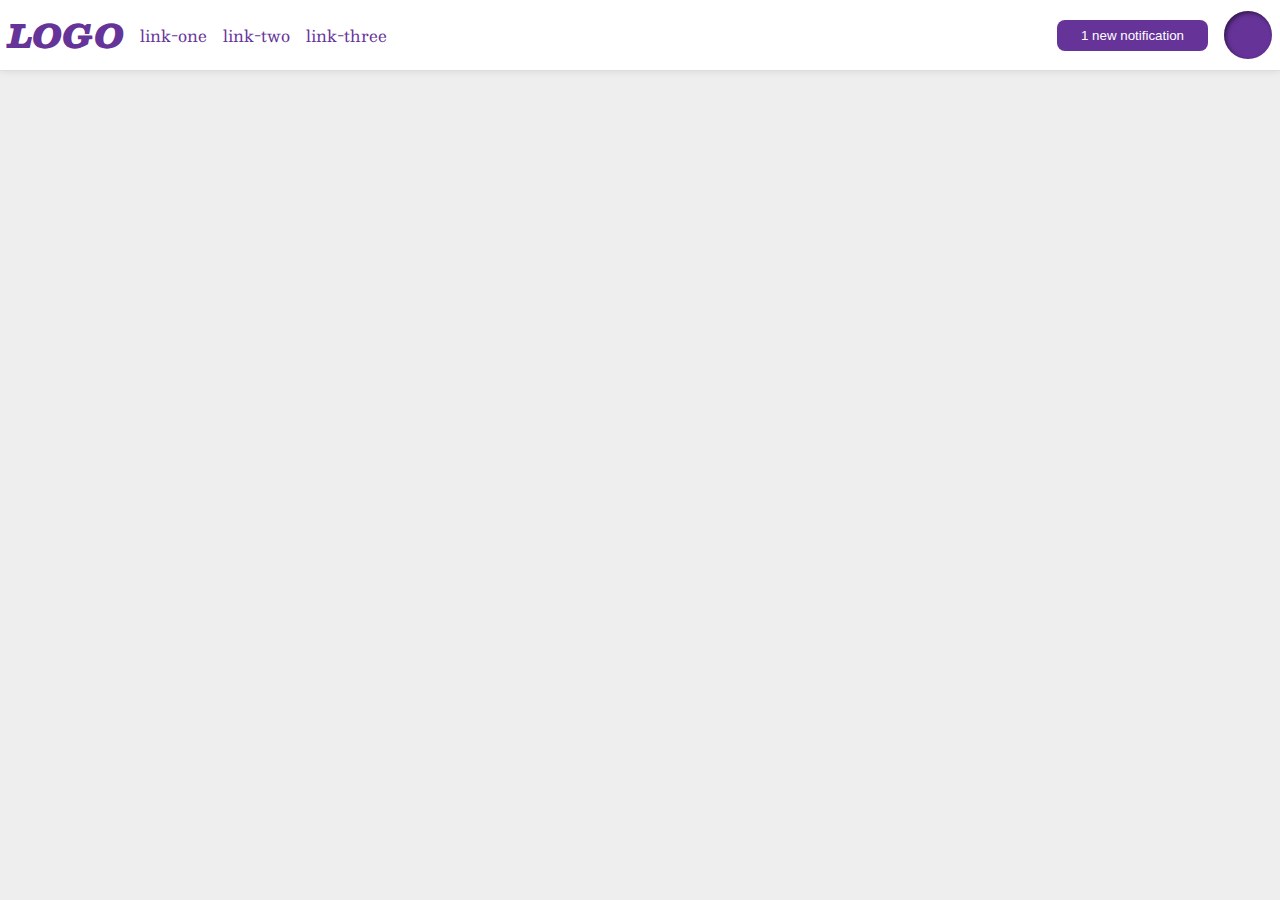
<file: flex/03-flex-header-2/index.html>
<!DOCTYPE html>
<html lang="en">
  <head>
    <meta charset="UTF-8">
    <meta http-equiv="X-UA-Compatible" content="IE=edge">
    <meta name="viewport" content="width=device-width, initial-scale=1.0">
    <title>Flex Header 2</title>
    <link rel="stylesheet" href="style.css">
  </head>
  <body>
    <div class="header">
        <div class="left">
            <div class="logo">
                LOGO
            </div>
            <ul class="links">
                <li><a href="google.com">link-one</a></li>
                <li><a href="google.com">link-two</a></li>
                <li><a href="google.com">link-three</a></li>
            </ul>
        </div>
        <div class="right">
            <button class="notifications">
                1 new notification
            </button>
            <div class="profile-image"></div>
            </div>
        </div>
  </body>
</html>
</file>
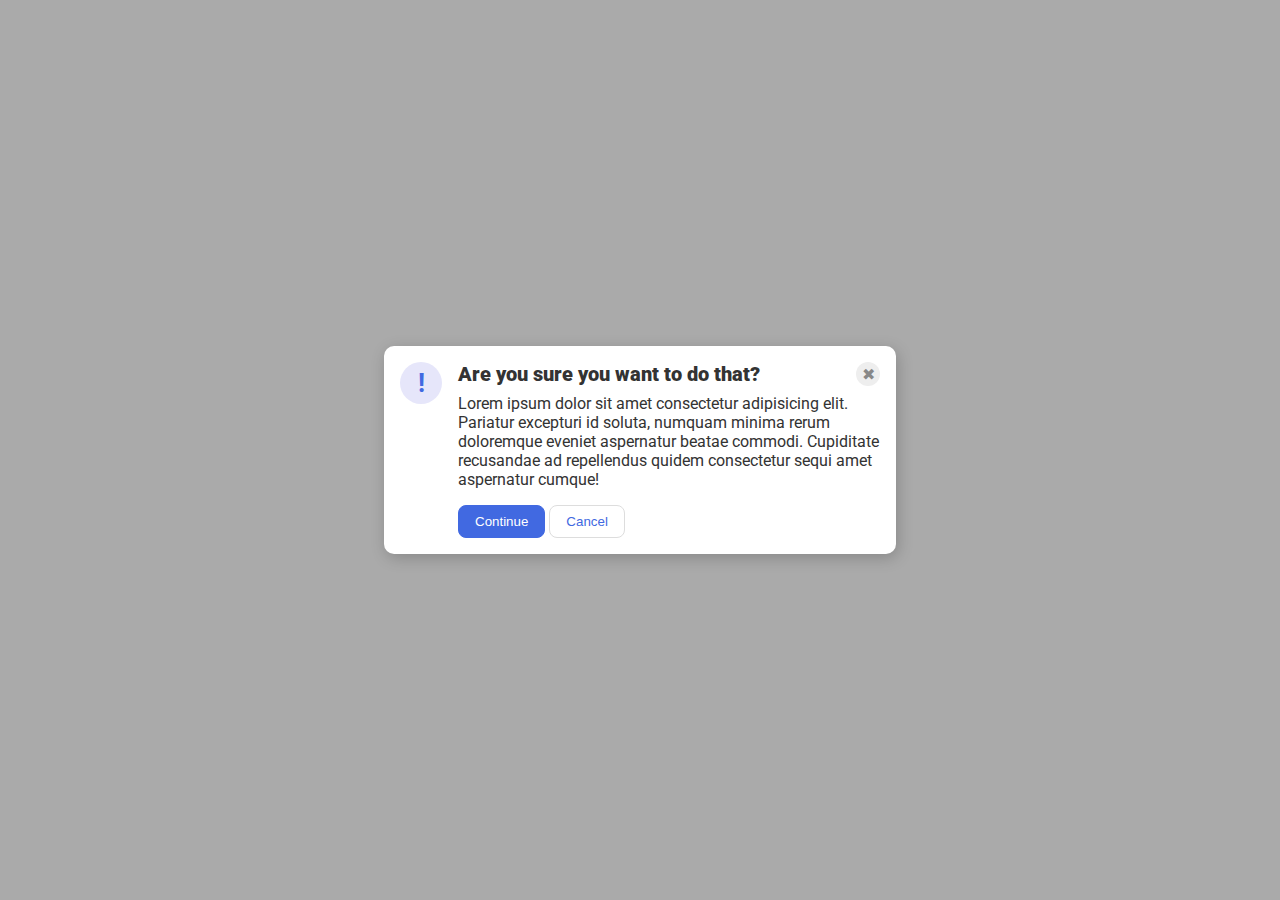
<file: flex/05-flex-modal/index.html>
<!DOCTYPE html>
<html lang="en">
  <head>
    <meta charset="UTF-8">
    <meta http-equiv="X-UA-Compatible" content="IE=edge">
    <meta name="viewport" content="width=device-width, initial-scale=1.0">
    <link rel="stylesheet" href="style.css">
    <title>Modal</title>
  </head>
  <body>
    <div class="modal">
      <div class="icon">!</div>
      <div class="container">
            <div class="header"><b>Are you sure you want to do that?</b>
                <div class="close-button">✖</div>
            </div>
        <div class="text">Lorem ipsum dolor sit amet consectetur adipisicing elit. Pariatur excepturi id soluta, numquam minima rerum doloremque eveniet aspernatur beatae commodi. Cupiditate recusandae ad repellendus quidem consectetur sequi amet aspernatur cumque!</div>
        <button class="continue">Continue</button>
        <button class="cancel">Cancel</button>
      </div>
    </div>
  </body>
</html>
</file>
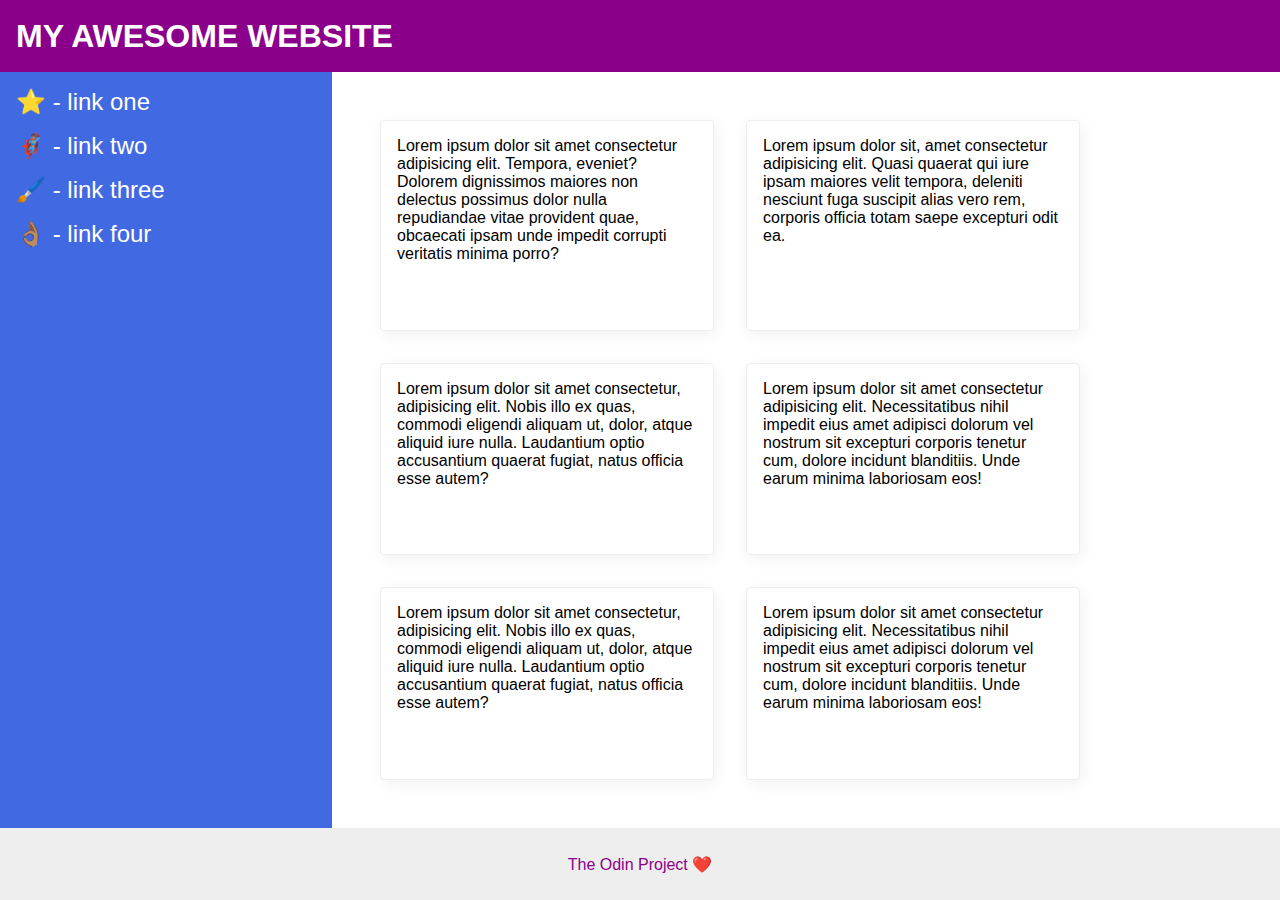
<file: flex/07-flex-layout-2/index.html>
<!DOCTYPE html>
<html lang="en">
  <head>
    <meta charset="UTF-8">
    <meta http-equiv="X-UA-Compatible" content="IE=edge">
    <meta name="viewport" content="width=device-width, initial-scale=1.0">
    <title>The Holy Grail</title>
    <link rel="stylesheet" href="style.css">
  </head>
  <body>
    <div class="header">
      MY AWESOME WEBSITE
    </div>
    <div class="mid">
        <div class="sidebar">
        <ul>
            <li><a href="#">⭐ - link one</a></li>
            <li><a href="#">🦸🏽‍♂️ - link two</a></li>
            <li><a href="#">🖌️ - link three</a></li>
            <li><a href="#">👌🏽 - link four</a></li>
        </ul>
        </div>
        <div class="cards">
            <div class="card">Lorem ipsum dolor sit amet consectetur adipisicing elit. Tempora, eveniet? Dolorem dignissimos maiores non delectus possimus dolor nulla repudiandae vitae provident quae, obcaecati ipsam unde impedit corrupti veritatis minima porro?</div>
            <div class="card">Lorem ipsum dolor sit, amet consectetur adipisicing elit. Quasi quaerat qui iure ipsam maiores velit tempora, deleniti nesciunt fuga suscipit alias vero rem, corporis officia totam saepe excepturi odit ea.</div>
            <div class="card">Lorem ipsum dolor sit amet consectetur, adipisicing elit. Nobis illo ex quas, commodi eligendi aliquam ut, dolor, atque aliquid iure nulla. Laudantium optio accusantium quaerat fugiat, natus officia esse autem?</div>
            <div class="card">Lorem ipsum dolor sit amet consectetur adipisicing elit. Necessitatibus nihil impedit eius amet adipisci dolorum vel nostrum sit excepturi corporis tenetur cum, dolore incidunt blanditiis. Unde earum minima laboriosam eos!</div>
            <div class="card">Lorem ipsum dolor sit amet consectetur, adipisicing elit. Nobis illo ex quas, commodi eligendi aliquam ut, dolor, atque aliquid iure nulla. Laudantium optio accusantium quaerat fugiat, natus officia esse autem?</div>
            <div class="card">Lorem ipsum dolor sit amet consectetur adipisicing elit. Necessitatibus nihil impedit eius amet adipisci dolorum vel nostrum sit excepturi corporis tenetur cum, dolore incidunt blanditiis. Unde earum minima laboriosam eos!</div>
        </div>
    </div>
    
    <div class="footer">
      The Odin Project ❤️
    </div>
  </body>
</html>
</file>
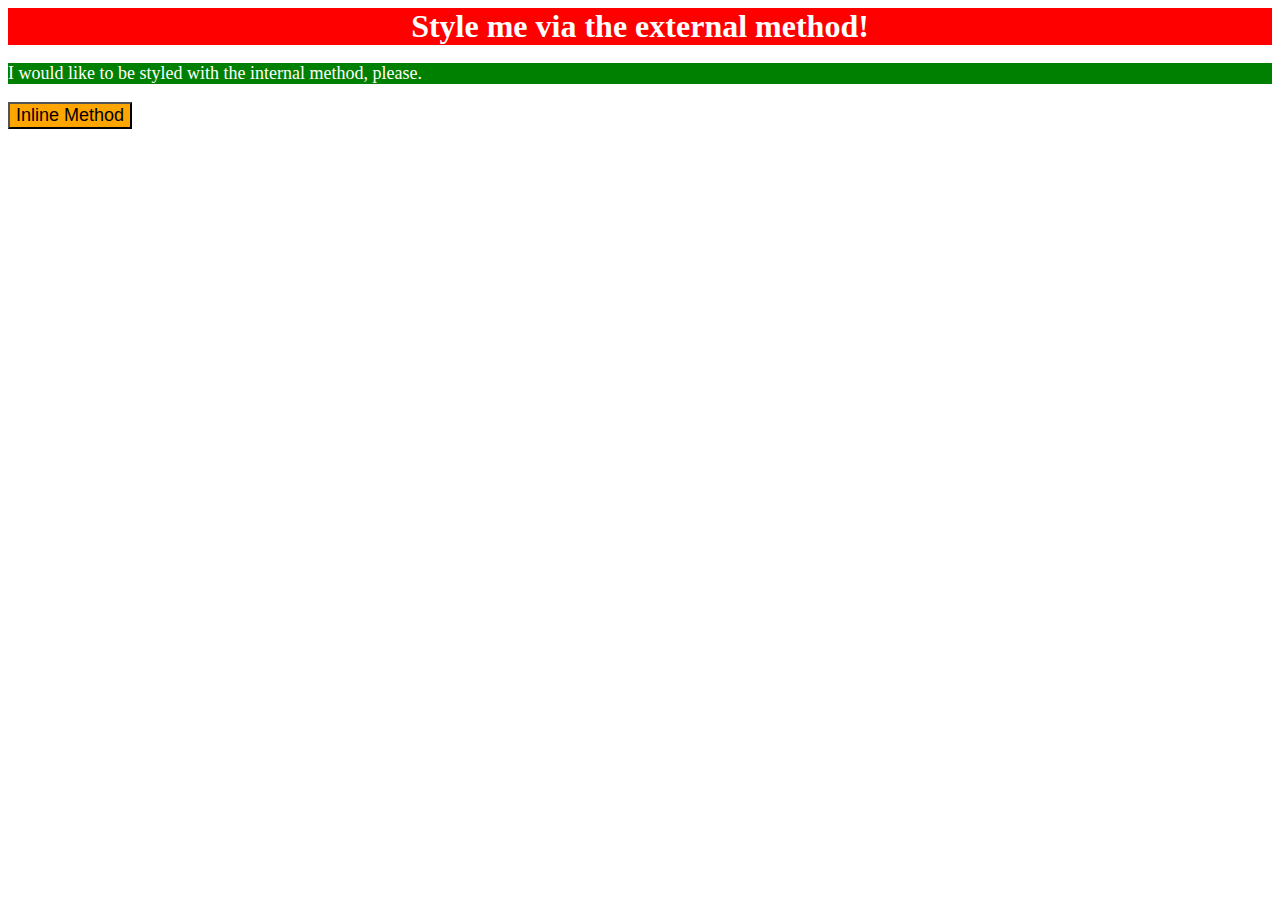
<file: foundations/01-css-methods/index.html>
<!DOCTYPE html>
<html lang="en">
  <head>
    <meta charset="UTF-8">
    <meta http-equiv="X-UA-Compatible" content="IE=edge">
    <meta name="viewport" content="width=device-width, initial-scale=1.0">
    <link rel="stylesheet" href="styles.css">
    <title>Methods for Adding CSS</title>
    <style>
        p {
            background-color: green;
            color: white;
            font-size: 18px;
        }
    </style>
  </head>
  <body>
    <div>Style me via the external method!</div>
    <p>I would like to be styled with the internal method, please.</p>
    <button style="background-color: orange; font-size: 18px">Inline Method</button>
  </body>
</html>
</file>
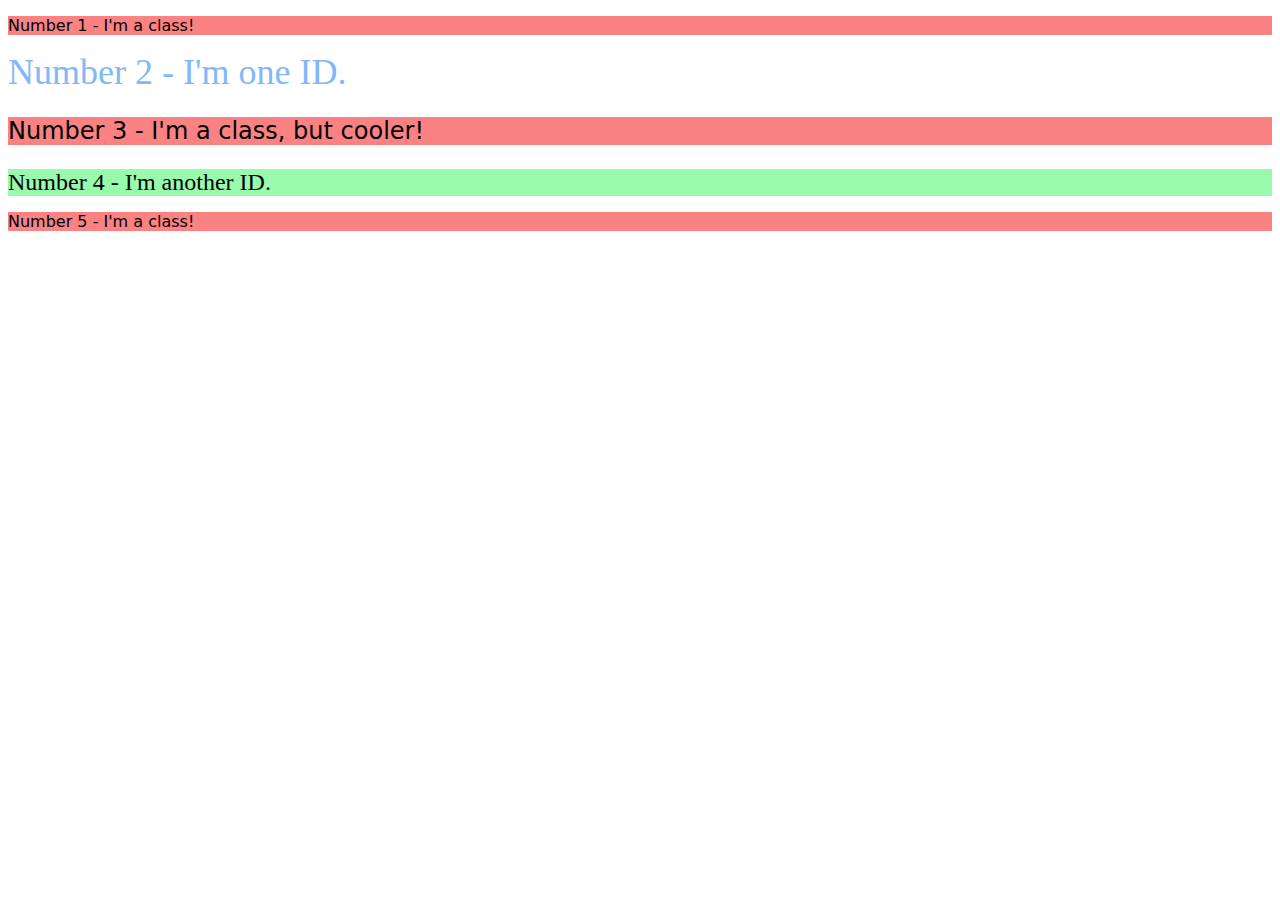
<file: foundations/02-class-id-selectors/index.html>
<!DOCTYPE html>
<html lang="en">
  <head>
    <meta charset="UTF-8">
    <meta http-equiv="X-UA-Compatible" content="IE=edge">
    <meta name="viewport" content="width=device-width, initial-scale=1.0">
    <title>Class and ID Selectors</title>
    <link rel="stylesheet" href="style.css">
  </head>
  <body>
    <p class="odd">Number 1 - I'm a class!</p>
    <div id="blue">Number 2 - I'm one ID.</div>
    <p class="odd third">Number 3 - I'm a class, but cooler!</p>
    <div id="four">Number 4 - I'm another ID.</div>
    <p class="odd">Number 5 - I'm a class!</p>
  </body>
</html>
</file>
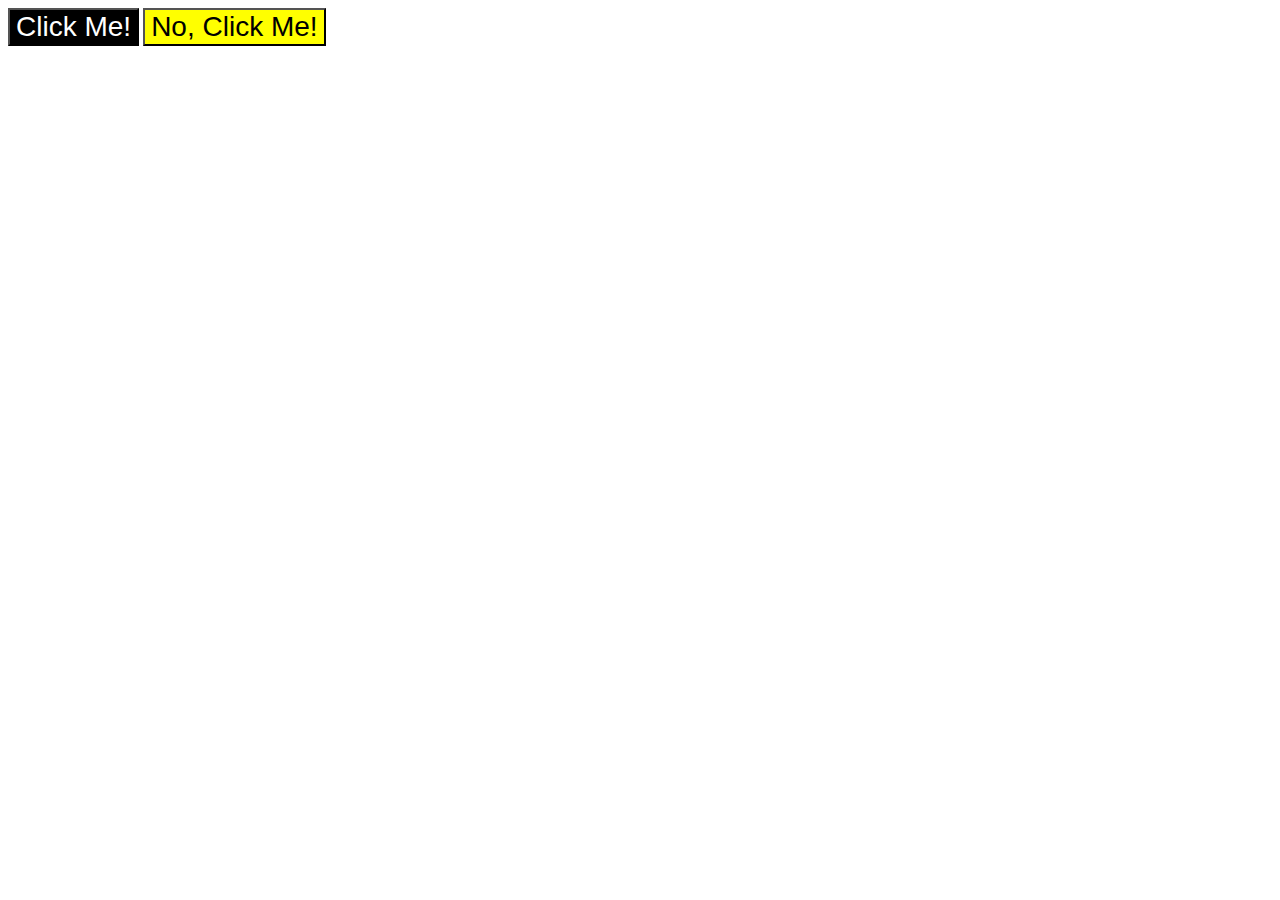
<file: foundations/03-grouping-selectors/index.html>
<!DOCTYPE html>
<html lang="en">
  <head>
    <meta charset="UTF-8">
    <meta http-equiv="X-UA-Compatible" content="IE=edge">
    <meta name="viewport" content="width=device-width, initial-scale=1.0">
    <title>Grouping Selectors</title>
    <link rel="stylesheet" href="style.css">
  </head>
  <body>
    <button class="button1">Click Me!</button>
    <button class="button2">No, Click Me!</button>
  </body>
</html>
</file>
<file: flex/03-flex-header-2/style.css>
/* this is some magical font-importing.  
you'll learn about it later. */
@import url('https://fonts.googleapis.com/css2?family=Besley:ital,wght@0,400;1,900&display=swap');

body {
  margin: 0;
  background: #eee;
  font-family: Besley, serif;
}

.header {
  background: white;
  border-bottom: 1px solid #ddd;
  box-shadow: 0 0 8px rgba(0,0,0,.1);
  display: flex;
  padding: 8px;
  justify-content: space-between;
}

.profile-image {
  background: rebeccapurple;
  box-shadow: inset 2px 2px 4px rgba(0,0,0,.5);
  border-radius: 50%;
  width: 48px;
  height: 48px;
}

.logo {
  color: rebeccapurple;
  font-size: 32px;
  font-weight: 900;
  font-style: italic;
}

button {
  border: none;
  border-radius: 8px;
  background: rebeccapurple;
  color: white;
  padding: 8px 24px;
}

a {
  /* this removes the line under our links */
  text-decoration: none;
  color: rebeccapurple;
}

ul {
  list-style-type: none;
  margin: 0;
  padding: 0;
}

.left, .right, .links {
    display: flex;
    gap: 16px;
    align-items: center;
}
</file>
<file: flex/05-flex-modal/style.css>
@import url('https://fonts.googleapis.com/css2?family=Roboto:wght@400;700&display=swap');

html, body {
  height: 100%;
}

body {
  font-family: Roboto, sans-serif;
  margin: 0;
  background: #aaa;
  color: #333;
  /* I'll give you this one for free lol */
  display: flex;
  align-items: center;
  justify-content: center;
}

.modal {
  background: white;
  width: 480px;
  border-radius: 10px;
  box-shadow: 2px 4px 16px rgba(0,0,0,.2);
  display: flex;
  gap: 16px;
  padding: 16px;

}

.icon {
  color: royalblue;
  font-size: 26px;
  font-weight: 700;
  background: lavender;
  width: 42px;
  height: 42px;
  border-radius: 50%;
  display: flex;
  align-items: center;
  justify-content: center;
  flex-shrink: 0;
}

.close-button {
  background: #eee;
  border-radius: 50%;
  color: #888;
  font-weight: 400;
  font-size: 16px;
  height: 24px;
  width: 24px;
  display: flex;
  align-items: center;
  justify-content: center;
  
}

button {
  padding: 8px 16px;
  border-radius: 8px;
}

button.continue {
  background: royalblue;
  border: 1px solid royalblue;
  color: white;
}

button.cancel {
  background: white;
  border: 1px solid #ddd;
  color: royalblue;
}

.header {
    display: flex;
    align-items: center;
    justify-content: space-between;
    font-size: 20px;
    font-weight: 700;
    margin-bottom: 8px;
}

.text {
    margin-bottom: 16px;
}
</file>
<file: flex/07-flex-layout-2/style.css>
body {
  font-family: -apple-system, BlinkMacSystemFont, 'Segoe UI', Roboto, Oxygen, Ubuntu, Cantarell, 'Open Sans', 'Helvetica Neue', sans-serif;
  margin: 0;
  min-height: 100vh;
  display: flex;
  flex-direction: column;
}

.header {
  height: 72px;
  background: darkmagenta;
  color: white;
  font-size: 32px;
  font-weight: 900;
  display: flex;
  align-items: center;
  padding: 0 16px;
}

.footer {
  height: 72px;
  background: #eee;
  color: darkmagenta;
  display: flex;
  justify-content: center;
  align-items: center;
}

.sidebar {
  width: 300px;
  background: royalblue;
  flex-shrink: 0;
  padding: 16px;
  
}

.card {
  border: 1px solid #eee;
  box-shadow: 2px 4px 16px rgba(0,0,0,.06);
  border-radius: 4px;
  padding: 16px;
  margin: 16px;
  width: 300px;
}

.mid {
    display: flex;
    flex: 1;
}

.cards {
    display: flex;
    flex-wrap: wrap;
    padding: 32px;
    
}

ul {
    list-style-type: none;
    margin: 0;
    padding: 0;
}

li {
    margin-bottom: 16px;
}

a {
    color: white;
    text-decoration: none;
    font-size: 24px;
}
</file>
<file: foundations/01-css-methods/styles.css>
div {
    background-color: red;
    color: white;
    font-size: 32px;
    text-align: center;
    font-weight: bold;
}
</file>
<file: foundations/02-class-id-selectors/style.css>
.odd {
    font-family: Verdana, 'DejaVu Sans', sans-serif;
    background-color: #fa8282;
}

#blue {
    color: #82b8fa;
    font-size: 36px;
}

.third {
    font-size: 24px;
}

#four {
    background-color: #98faac;
    font-style: bold;
    font-size: 24px;
}
</file>
<file: foundations/03-grouping-selectors/style.css>
.button1,
.button2 {
    font-size: 28px;
    font-family: Helvetica, 'Times New Roman', sans-serif;
}

.button1 {
    background-color: black;
    color: white;
}

.button2 {
    background-color: yellow;
}
</file>
